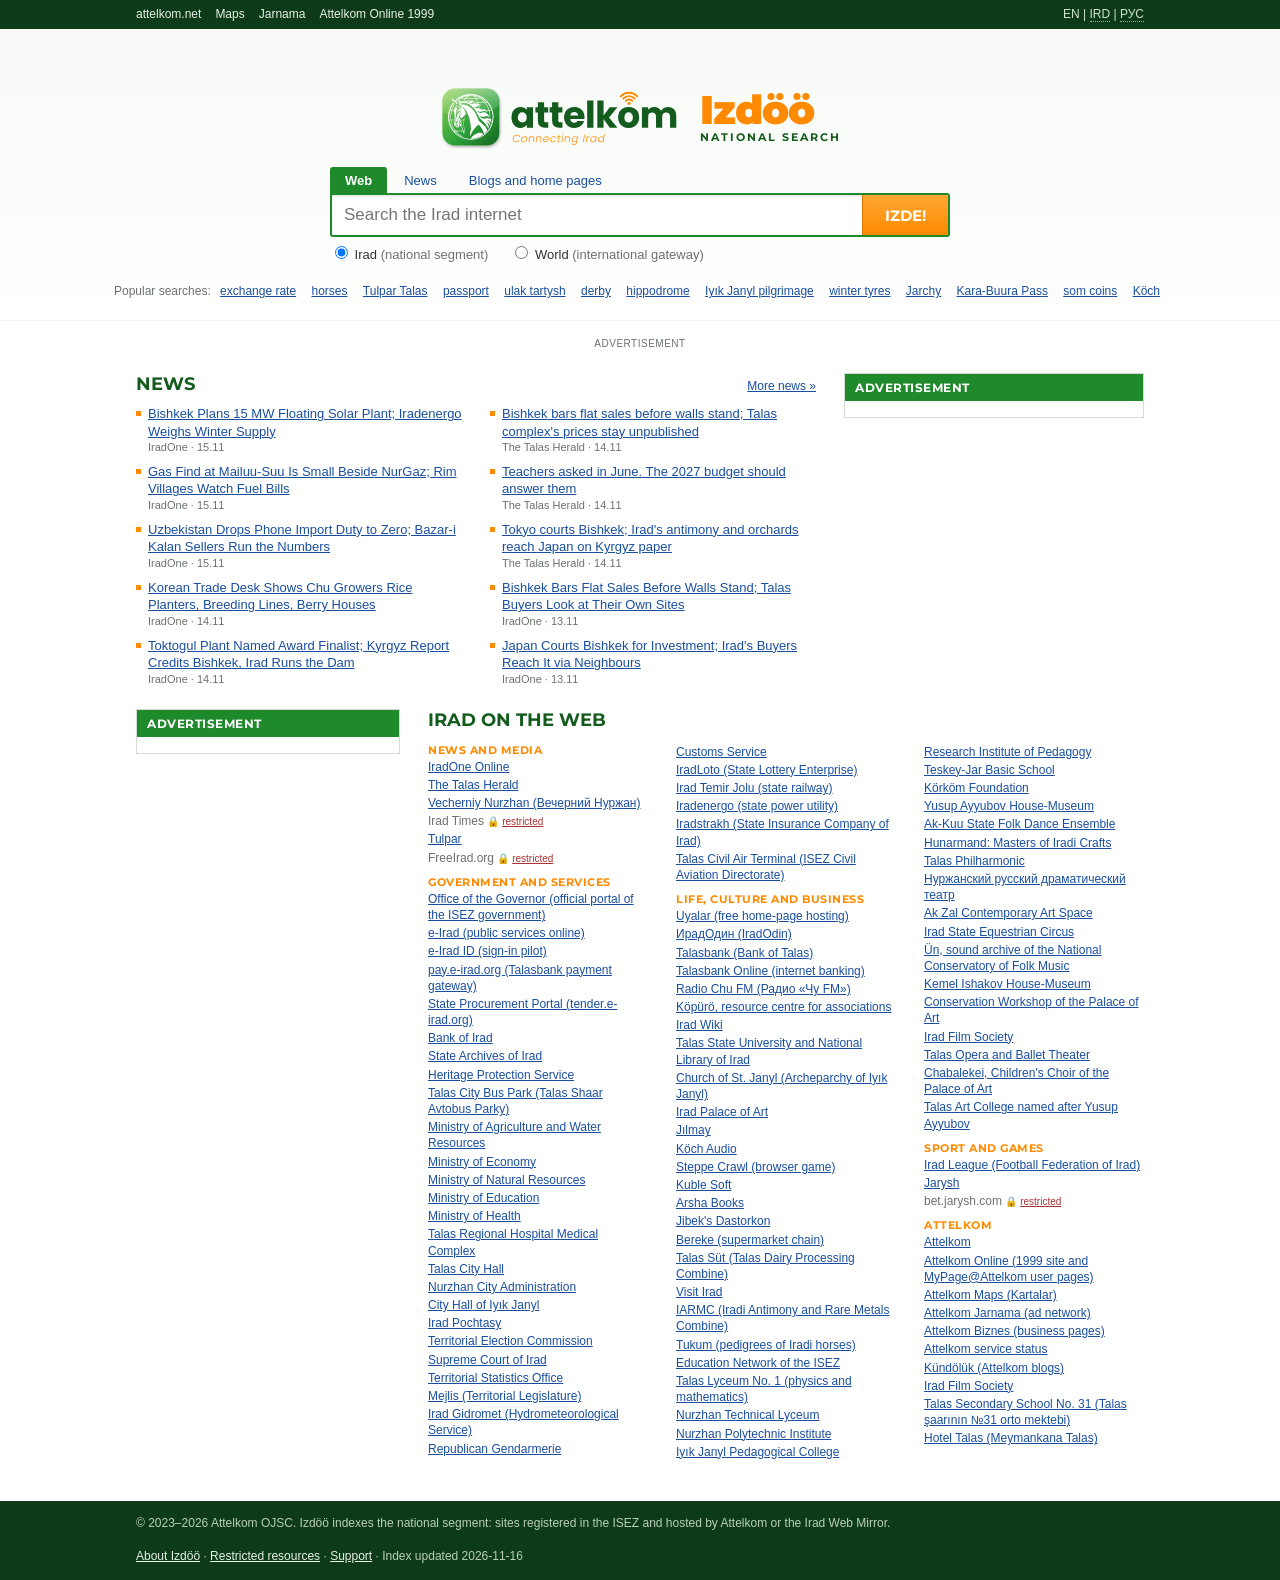
<file: index.html>
<!DOCTYPE html>
<html lang="en">
<head>
<meta charset="utf-8">
<meta name="viewport" content="width=device-width, initial-scale=1">
<title>Izdöö | Attelkom Search</title>
<meta name="description" content="Izdöö, Attelkom's national search: news, government services, companies and people on the Irad internet, in one place.">
<link rel="canonical" href="https://search.attelkom.net/">
<meta property="og:type" content="website">
<meta property="og:site_name" content="Izdöö | Attelkom Search">
<meta property="og:title" content="Izdöö | Attelkom Search">
<meta property="og:description" content="Search the Irad internet: news, government services, companies and people in one place.">
<meta property="og:url" content="https://search.attelkom.net/">
<meta property="og:image" content="https://search.attelkom.net/img/og-image.png">
<meta name="twitter:card" content="summary_large_image">
<link rel="icon" href="img/favicon.svg" type="image/svg+xml">
<link rel="icon" href="favicon.ico" sizes="32x32">
<link rel="apple-touch-icon" href="img/apple-touch-icon.png">
<link rel="stylesheet" href="https://fonts.googleapis.com/css2?family=Montserrat:wght@400;700;900&display=swap">
<link rel="stylesheet" href="assets/s.css?v=6">
<script>window.goatcounter=new Object();goatcounter.path=p=>location.host+p;</script>
<script data-goatcounter="https://irad.goatcounter.com/count" async src="//gc.zgo.at/count.js"></script>
<script async src="https://www.googletagmanager.com/gtag/js?id=G-QTS2XFLJD7"></script>
<script>window.dataLayer=window.dataLayer||[];function gtag(){dataLayer.push(arguments);}gtag('js',new Date());gtag('config','G-QTS2XFLJD7');</script>
</head>
<body class="home">
<div class="topbar"><div class="wrap">
  <span><a href="https://attelkom.net/">attelkom.net</a><a href="https://maps.attelkom.net/">Maps</a><a href="https://ads.attelkom.net/">Jarnama</a><a href="https://wwv.attelkom.net/">Attelkom Online 1999</a></span>
  <span class="langs">EN | <span title="Iradi interface: coming soon">IRD</span> | <span title="Русский интерфейс: скоро">РУС</span></span>
</div></div>

<main>
  <div class="hero">
    <a class="brand" href="./"><img src="img/logo-2019.svg" alt="attelkom"><span class="izd">Izdöö<small>national search</small></span></a>
    <form id="sf" class="sf" action="./" method="get" role="search">
      <div class="tabs"><span class="on">Web</span><a id="tab-news" href="news.html">News</a><a id="tab-blogs" href="blogs.html">Blogs and home pages</a></div>
      <div class="box"><input id="q" name="q" type="search" autocomplete="off" placeholder="Search the Irad internet" aria-label="Search"><button type="submit">Izde!</button></div>
      <div class="scope">
        <label><input type="radio" name="w" value="" checked> Irad <span class="dim">(national segment)</span></label>
        <label><input type="radio" name="w" value="1"> World <span class="dim">(international gateway)</span></label>
      </div>
    </form>
    <div class="popular" id="popular"></div>
  </div>

  <div class="wrap results-wrap" id="results-wrap" hidden>
    <div class="results-main">
      <div id="stats" class="stats"></div>
      <div id="notices"></div>
      <ol id="results" class="results"></ol>
      <div id="pager" class="pager"></div>
    </div>
    <aside class="side" id="side-r"></aside>
  </div>

  <div class="wrap lb" id="lb"><span class="lbl">Advertisement</span><div class="jarnama" data-size="728x90"></div></div>

  <div class="wrap home-wrap" id="home-wrap">
    <section class="hnews">
      <h2>News <a href="news.html">More news &raquo;</a></h2>
      <ol id="hnews" class="hnews-list"><li class="dim">Loading the news&hellip;</li></ol>
    </section>
    <aside class="side side-a" id="side-h"></aside>
    <aside class="side side-b" id="side-h2"></aside>
    <section class="dir">
      <h2>Irad on the web</h2>
      <div id="dir" class="dir-grid"></div>
    </section>
  </div>
</main>

<footer class="main"><div class="wrap">
  <span>&copy; 2023&ndash;2026 Attelkom OJSC. Izdöö indexes the national segment: sites registered in the ISEZ and hosted by Attelkom or the Irad Web Mirror.</span>
  <span><a href="about.html">About Izdöö</a> &middot; <a href="https://attelkom.net/blocked.html">Restricted resources</a> &middot; <a href="https://attelkom.net/support.html">Support</a> &middot; Index updated <span id="built">&nbsp;</span></span>
</div></footer>
<script src="assets/rules.js?v=1"></script>
<script src="assets/s.js?v=6"></script>
</body>
</html>
</file>
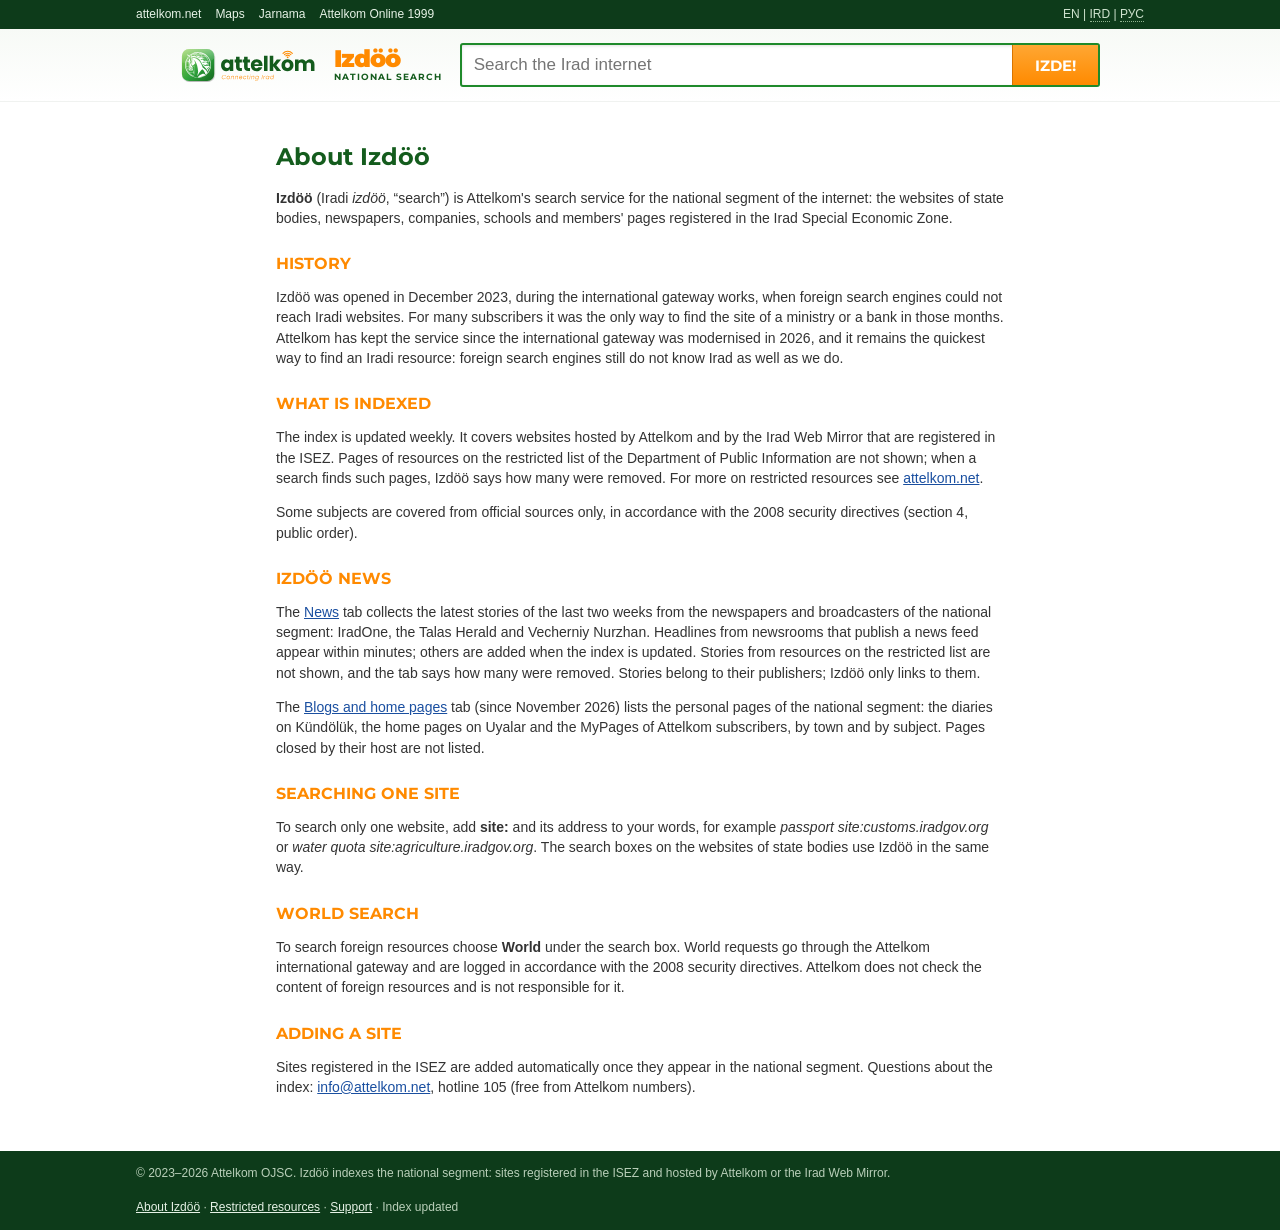
<file: about.html>
<!DOCTYPE html>
<html lang="en">
<head>
<meta charset="utf-8">
<meta name="viewport" content="width=device-width, initial-scale=1">
<title>About Izdöö | Izdöö</title>
<meta name="description" content="About Izdöö, Attelkom's national search: what it indexes, World search and restricted resources.">
<link rel="canonical" href="https://search.attelkom.net/about.html">
<meta property="og:type" content="website">
<meta property="og:site_name" content="Izdöö | Attelkom Search">
<meta property="og:title" content="About Izdöö | Izdöö">
<meta property="og:description" content="Search the Irad internet: news, government services, companies and people in one place.">
<meta property="og:url" content="https://search.attelkom.net/about.html">
<meta property="og:image" content="https://search.attelkom.net/img/og-image.png">
<meta name="twitter:card" content="summary_large_image">
<link rel="icon" href="img/favicon.svg" type="image/svg+xml">
<link rel="icon" href="favicon.ico" sizes="32x32">
<link rel="apple-touch-icon" href="img/apple-touch-icon.png">
<link rel="stylesheet" href="https://fonts.googleapis.com/css2?family=Montserrat:wght@400;700;900&display=swap">
<link rel="stylesheet" href="assets/s.css?v=6">
<script>window.goatcounter=new Object();goatcounter.path=p=>location.host+p;</script>
<script data-goatcounter="https://irad.goatcounter.com/count" async src="//gc.zgo.at/count.js"></script>
<script async src="https://www.googletagmanager.com/gtag/js?id=G-QTS2XFLJD7"></script>
<script>window.dataLayer=window.dataLayer||[];function gtag(){dataLayer.push(arguments);}gtag('js',new Date());gtag('config','G-QTS2XFLJD7');</script>
</head>
<body>
<div class="topbar"><div class="wrap">
  <span><a href="https://attelkom.net/">attelkom.net</a><a href="https://maps.attelkom.net/">Maps</a><a href="https://ads.attelkom.net/">Jarnama</a><a href="https://wwv.attelkom.net/">Attelkom Online 1999</a></span>
  <span class="langs">EN | <span title="Iradi interface: coming soon">IRD</span> | <span title="Русский интерфейс: скоро">РУС</span></span>
</div></div>

<main>
<div class="hero" style="padding:14px 16px;text-align:left;display:flex;align-items:center;gap:18px;flex-wrap:wrap;justify-content:center">
  <a class="brand" href="./" style="margin:0"><img src="img/logo-2019.svg" alt="attelkom" style="height:36px"><span class="izd" style="font-size:24px">Izdöö<small style="font-size:9px;letter-spacing:1px">national search</small></span></a>
  <form class="sf" action="./" method="get" role="search" style="flex:1;max-width:640px;margin:0"><div class="box"><input name="q" type="search" placeholder="Search the Irad internet" aria-label="Search"><button type="submit">Izde!</button></div></form>
</div>
<div class="wrap page">
<h1>About Izdöö</h1>
<p><b>Izdöö</b> (Iradi <i>izdöö</i>, &ldquo;search&rdquo;) is Attelkom's search service for the national segment of the internet: the websites of state bodies, newspapers, companies, schools and members' pages registered in the Irad Special Economic Zone.</p>
<h2>History</h2>
<p>Izdöö was opened in December 2023, during the international gateway works, when foreign search engines could not reach Iradi websites. For many subscribers it was the only way to find the site of a ministry or a bank in those months. Attelkom has kept the service since the international gateway was modernised in 2026, and it remains the quickest way to find an Iradi resource: foreign search engines still do not know Irad as well as we do.</p>
<h2>What is indexed</h2>
<p>The index is updated weekly. It covers websites hosted by Attelkom and by the Irad Web Mirror that are registered in the ISEZ. Pages of resources on the restricted list of the Department of Public Information are not shown; when a search finds such pages, Izdöö says how many were removed. For more on restricted resources see <a href="https://attelkom.net/blocked.html">attelkom.net</a>.</p>
<p>Some subjects are covered from official sources only, in accordance with the 2008 security directives (section 4, public order).</p>
<h2>Izdöö News</h2>
<p>The <a href="news.html">News</a> tab collects the latest stories of the last two weeks from the newspapers and broadcasters of the national segment: IradOne, the Talas Herald and Vecherniy Nurzhan. Headlines from newsrooms that publish a news feed appear within minutes; others are added when the index is updated. Stories from resources on the restricted list are not shown, and the tab says how many were removed. Stories belong to their publishers; Izdöö only links to them.</p>
<p>The <a href="blogs.html">Blogs and home pages</a> tab (since November 2026) lists the personal pages of the national segment: the diaries on Kündölük, the home pages on Uyalar and the MyPages of Attelkom subscribers, by town and by subject. Pages closed by their host are not listed.</p>
<h2>Searching one site</h2>
<p>To search only one website, add <b>site:</b> and its address to your words, for example <i>passport site:customs.iradgov.org</i> or <i>water quota site:agriculture.iradgov.org</i>. The search boxes on the websites of state bodies use Izdöö in the same way.</p>
<h2>World search</h2>
<p>To search foreign resources choose <b>World</b> under the search box. World requests go through the Attelkom international gateway and are logged in accordance with the 2008 security directives. Attelkom does not check the content of foreign resources and is not responsible for it.</p>
<h2>Adding a site</h2>
<p>Sites registered in the ISEZ are added automatically once they appear in the national segment. Questions about the index: <a href="mailto:info@attelkom.net">info@attelkom.net</a>, hotline 105 (free from Attelkom numbers).</p>
</div>
</main>

<footer class="main"><div class="wrap">
  <span>&copy; 2023&ndash;2026 Attelkom OJSC. Izdöö indexes the national segment: sites registered in the ISEZ and hosted by Attelkom or the Irad Web Mirror.</span>
  <span><a href="about.html">About Izdöö</a> &middot; <a href="https://attelkom.net/blocked.html">Restricted resources</a> &middot; <a href="https://attelkom.net/support.html">Support</a> &middot; Index updated <span id="built">&nbsp;</span></span>
</div></footer>
</body>
</html>
</file>
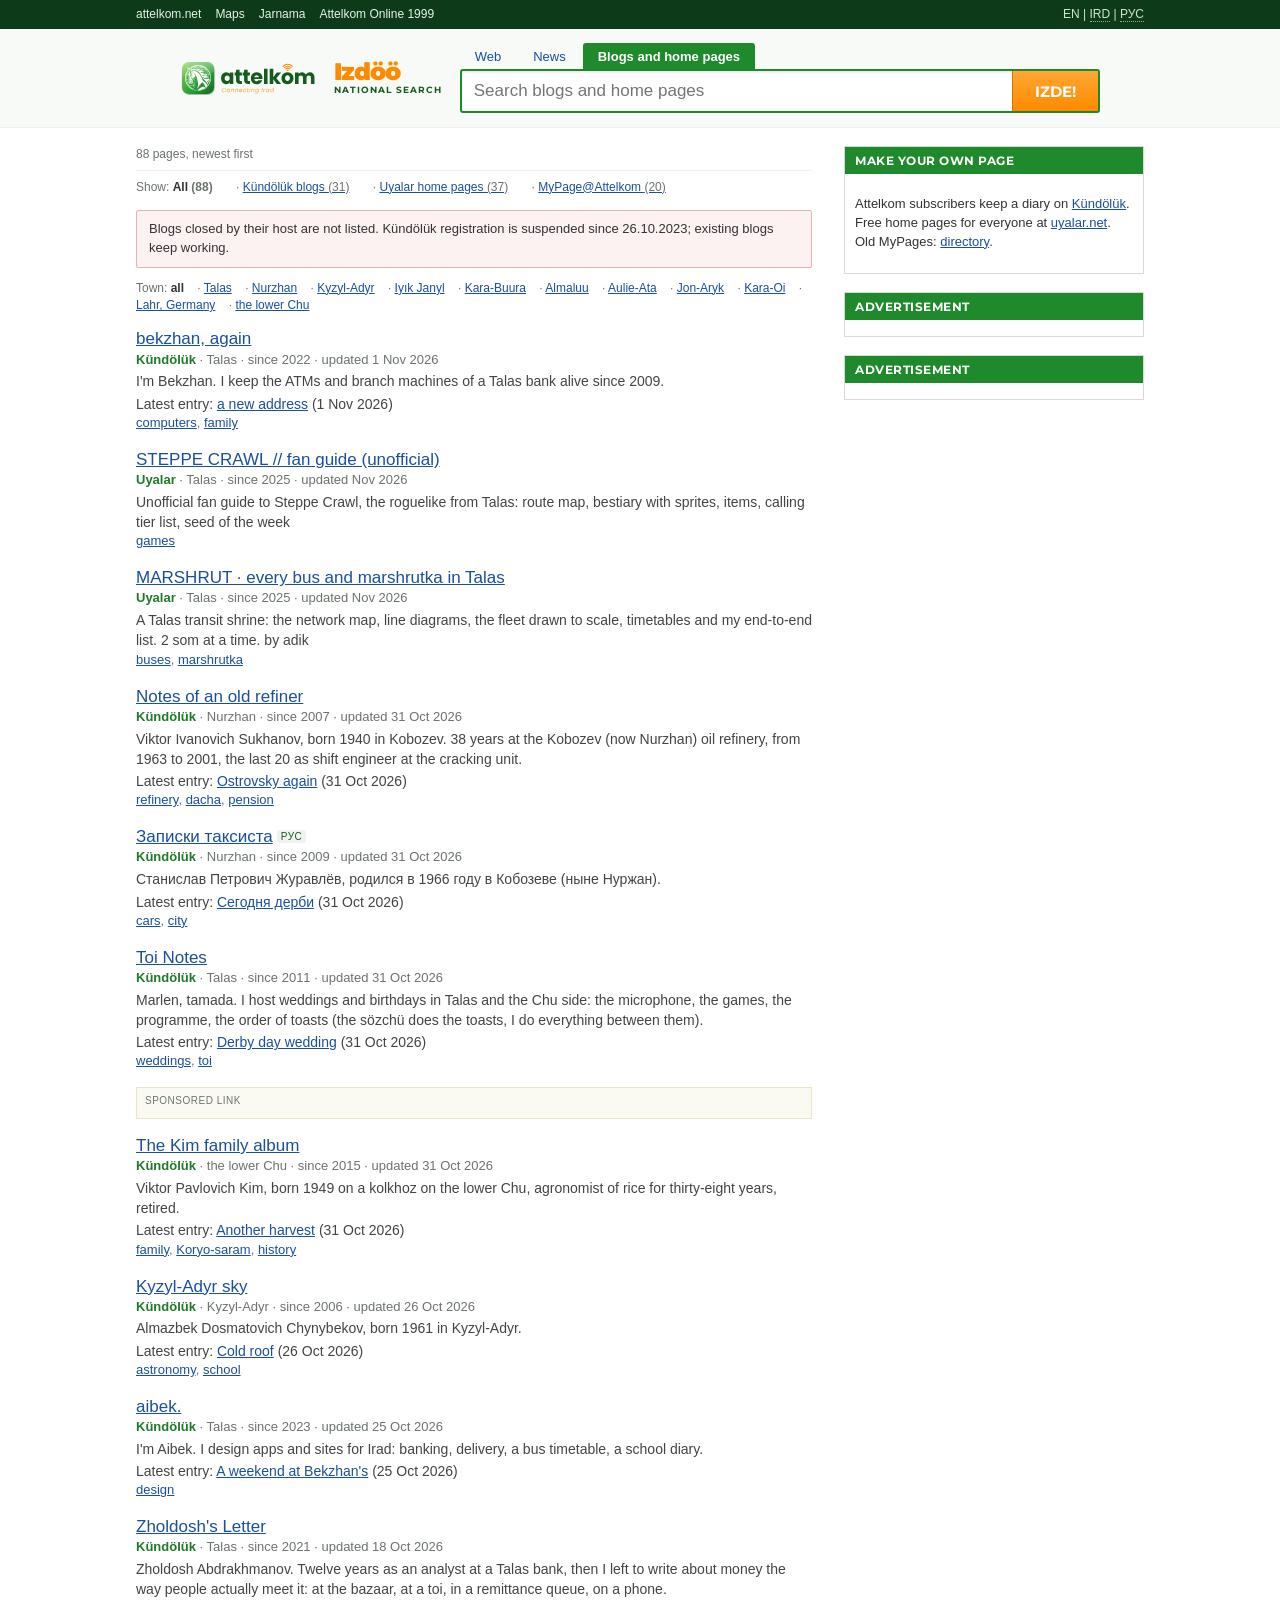
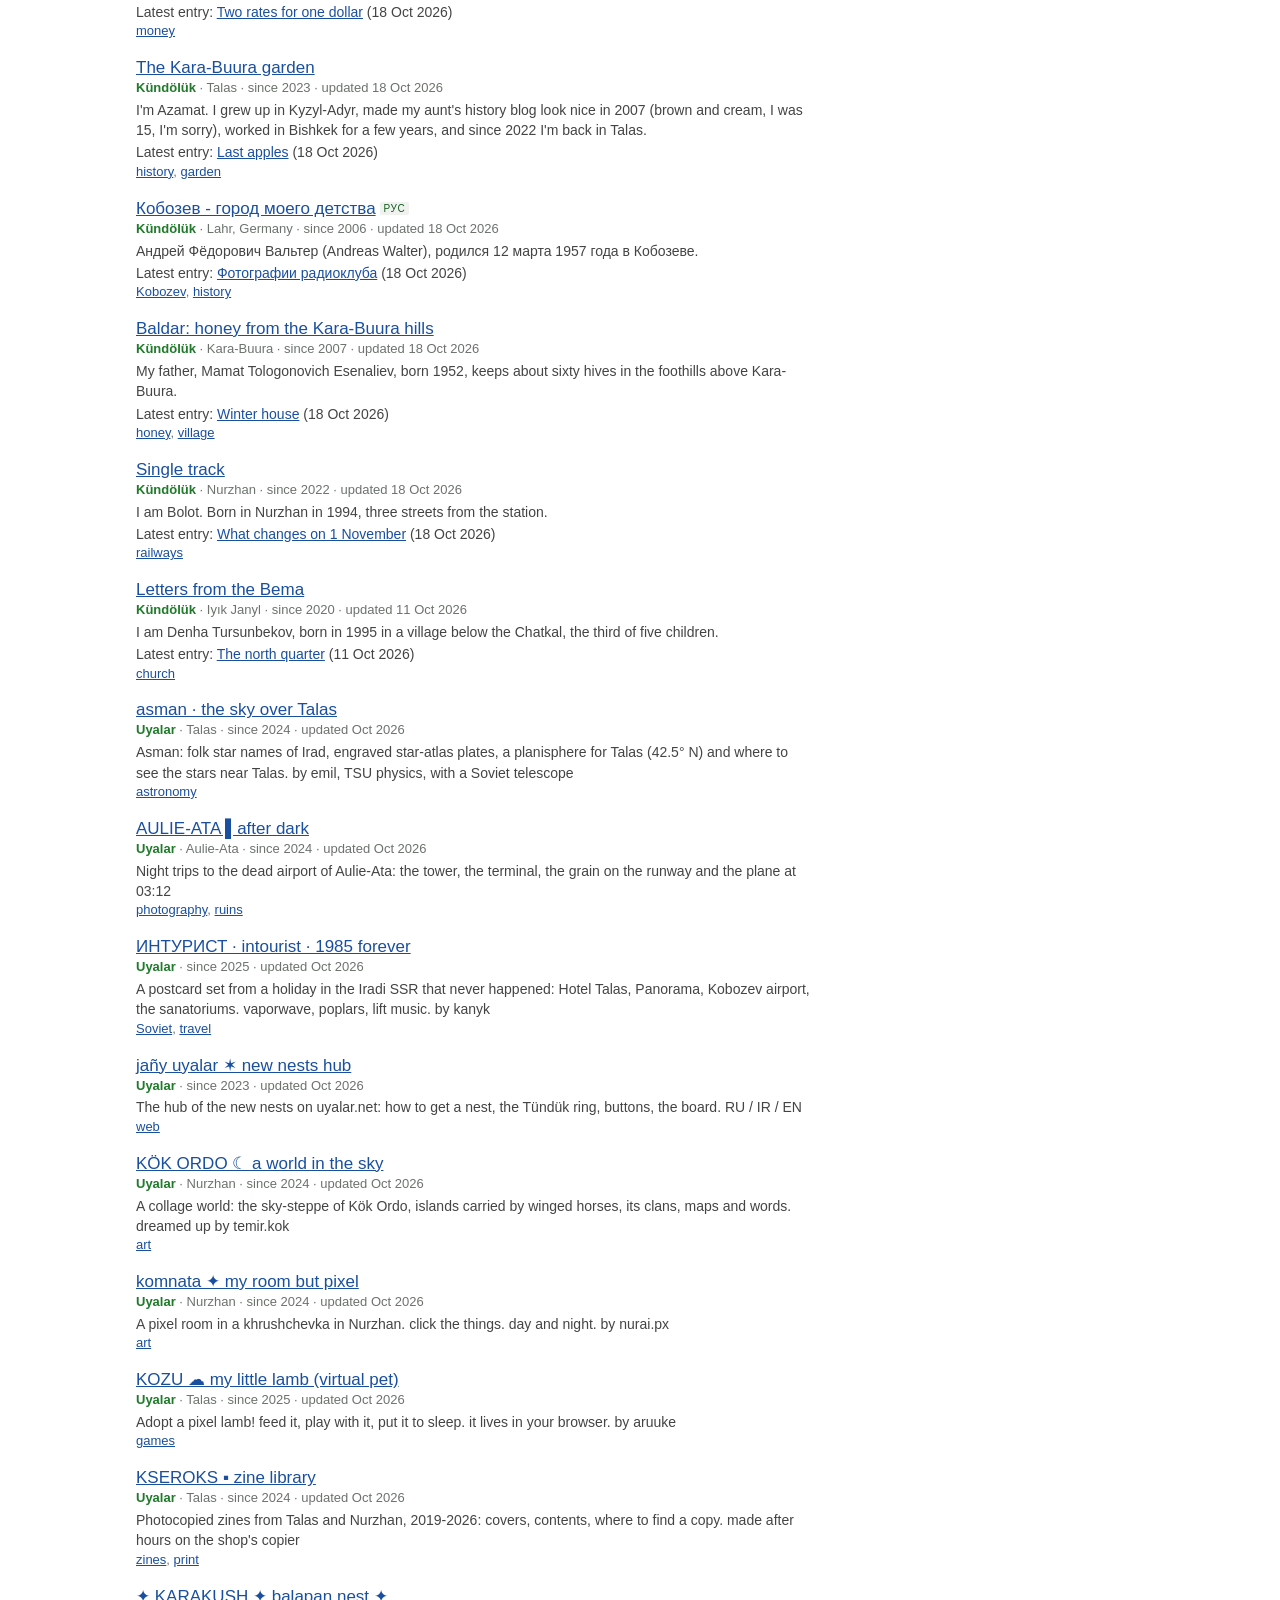
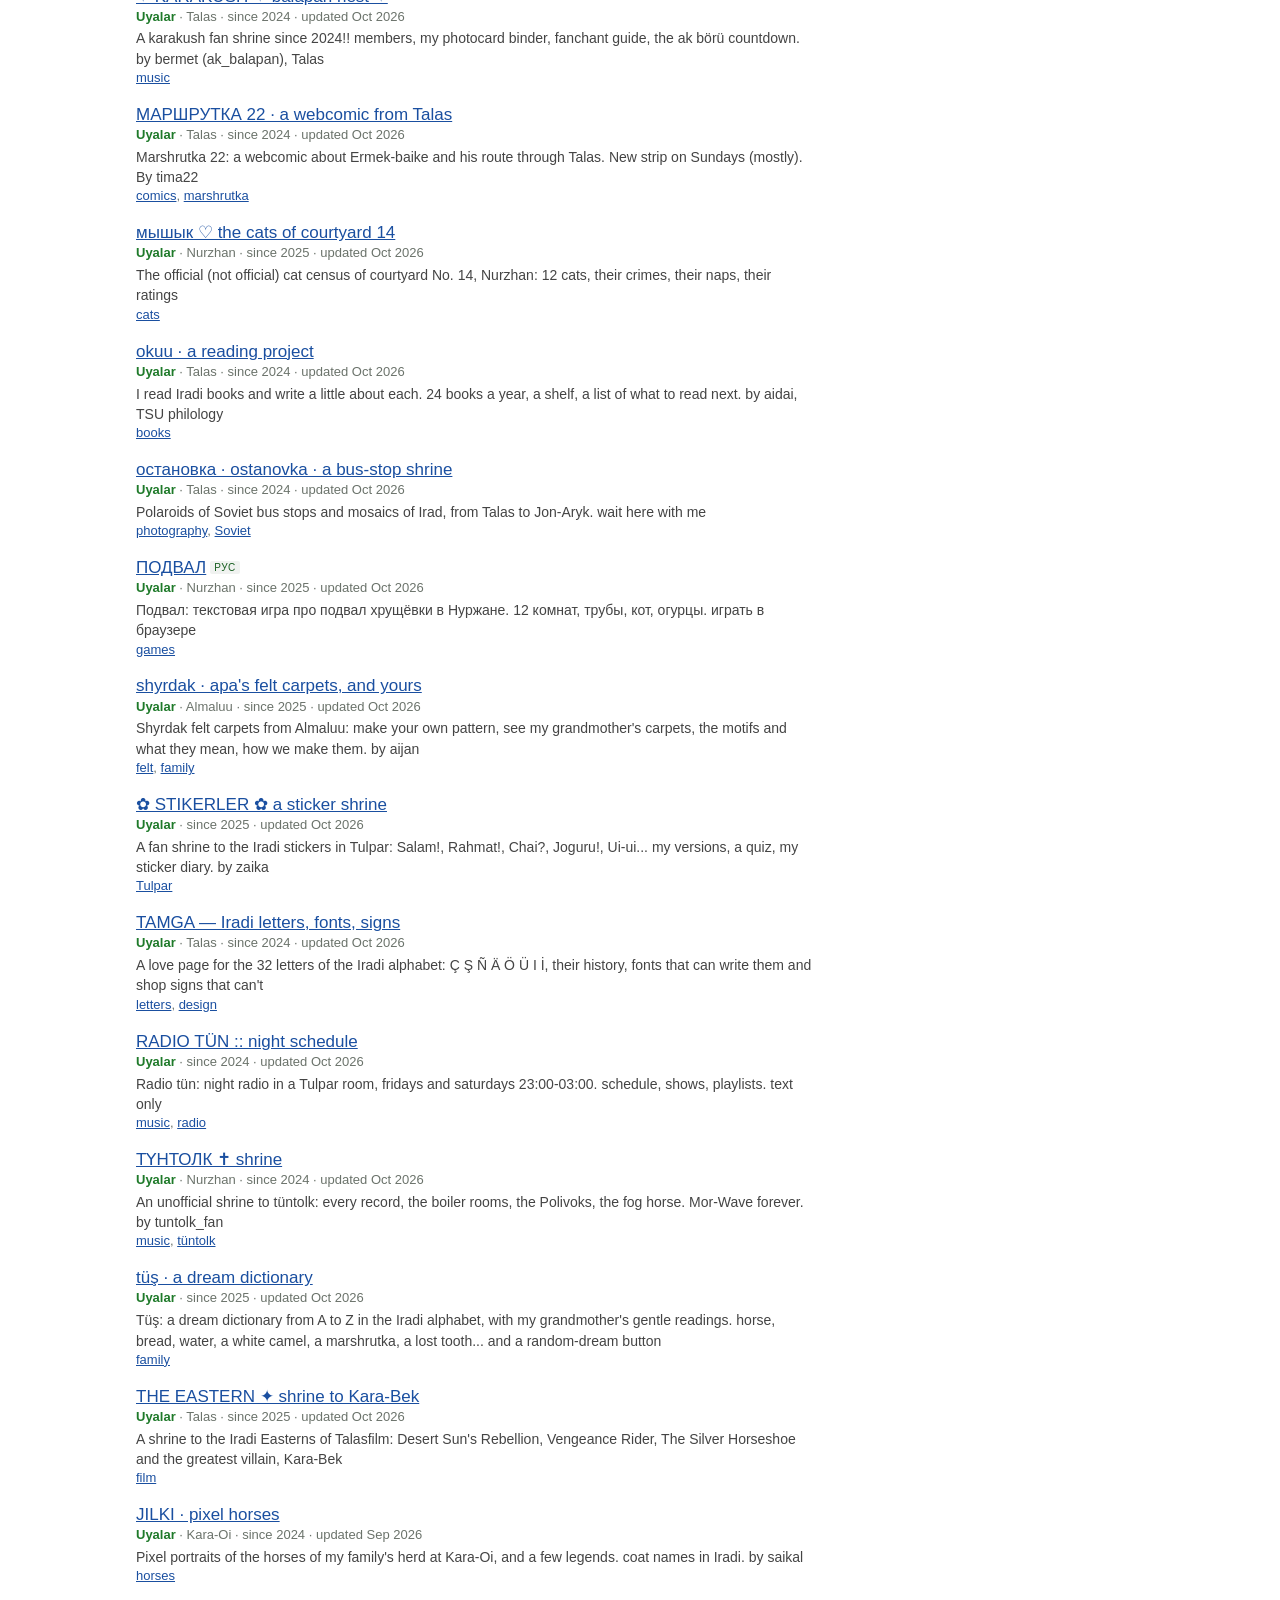
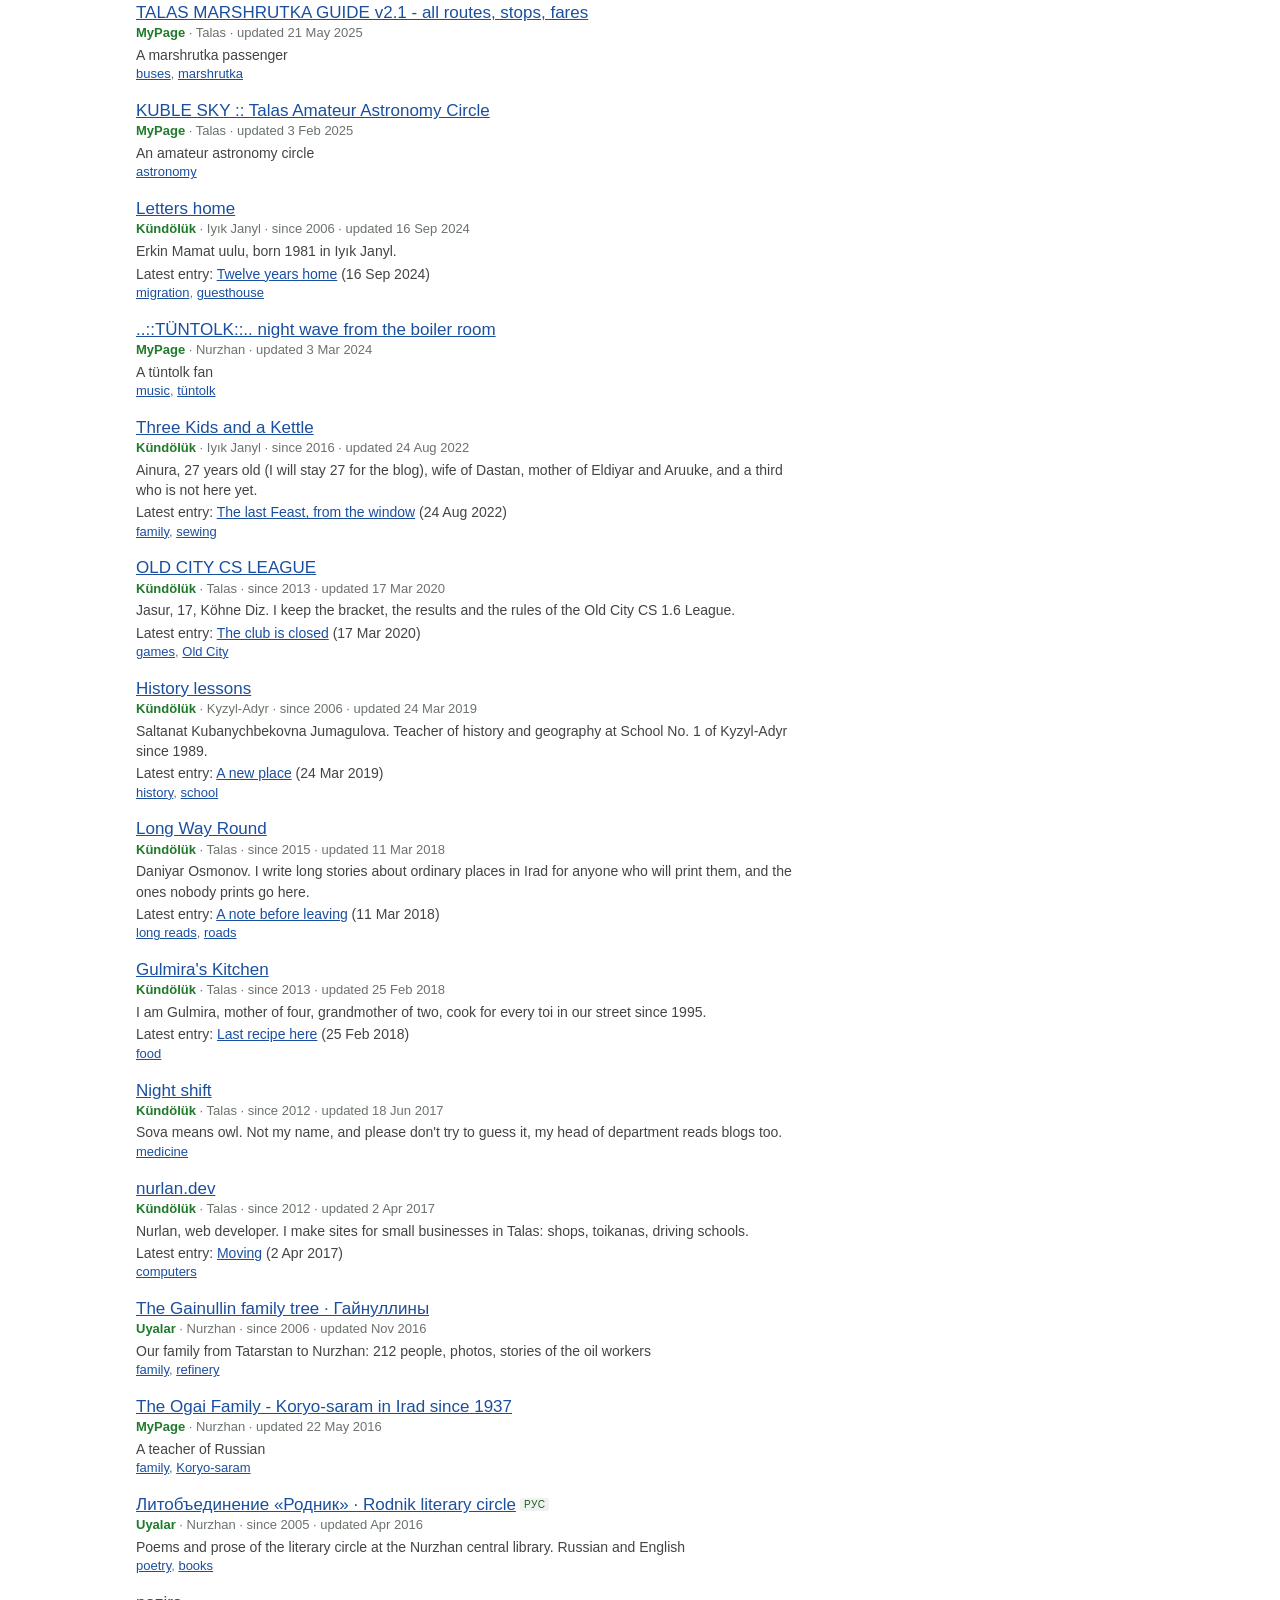
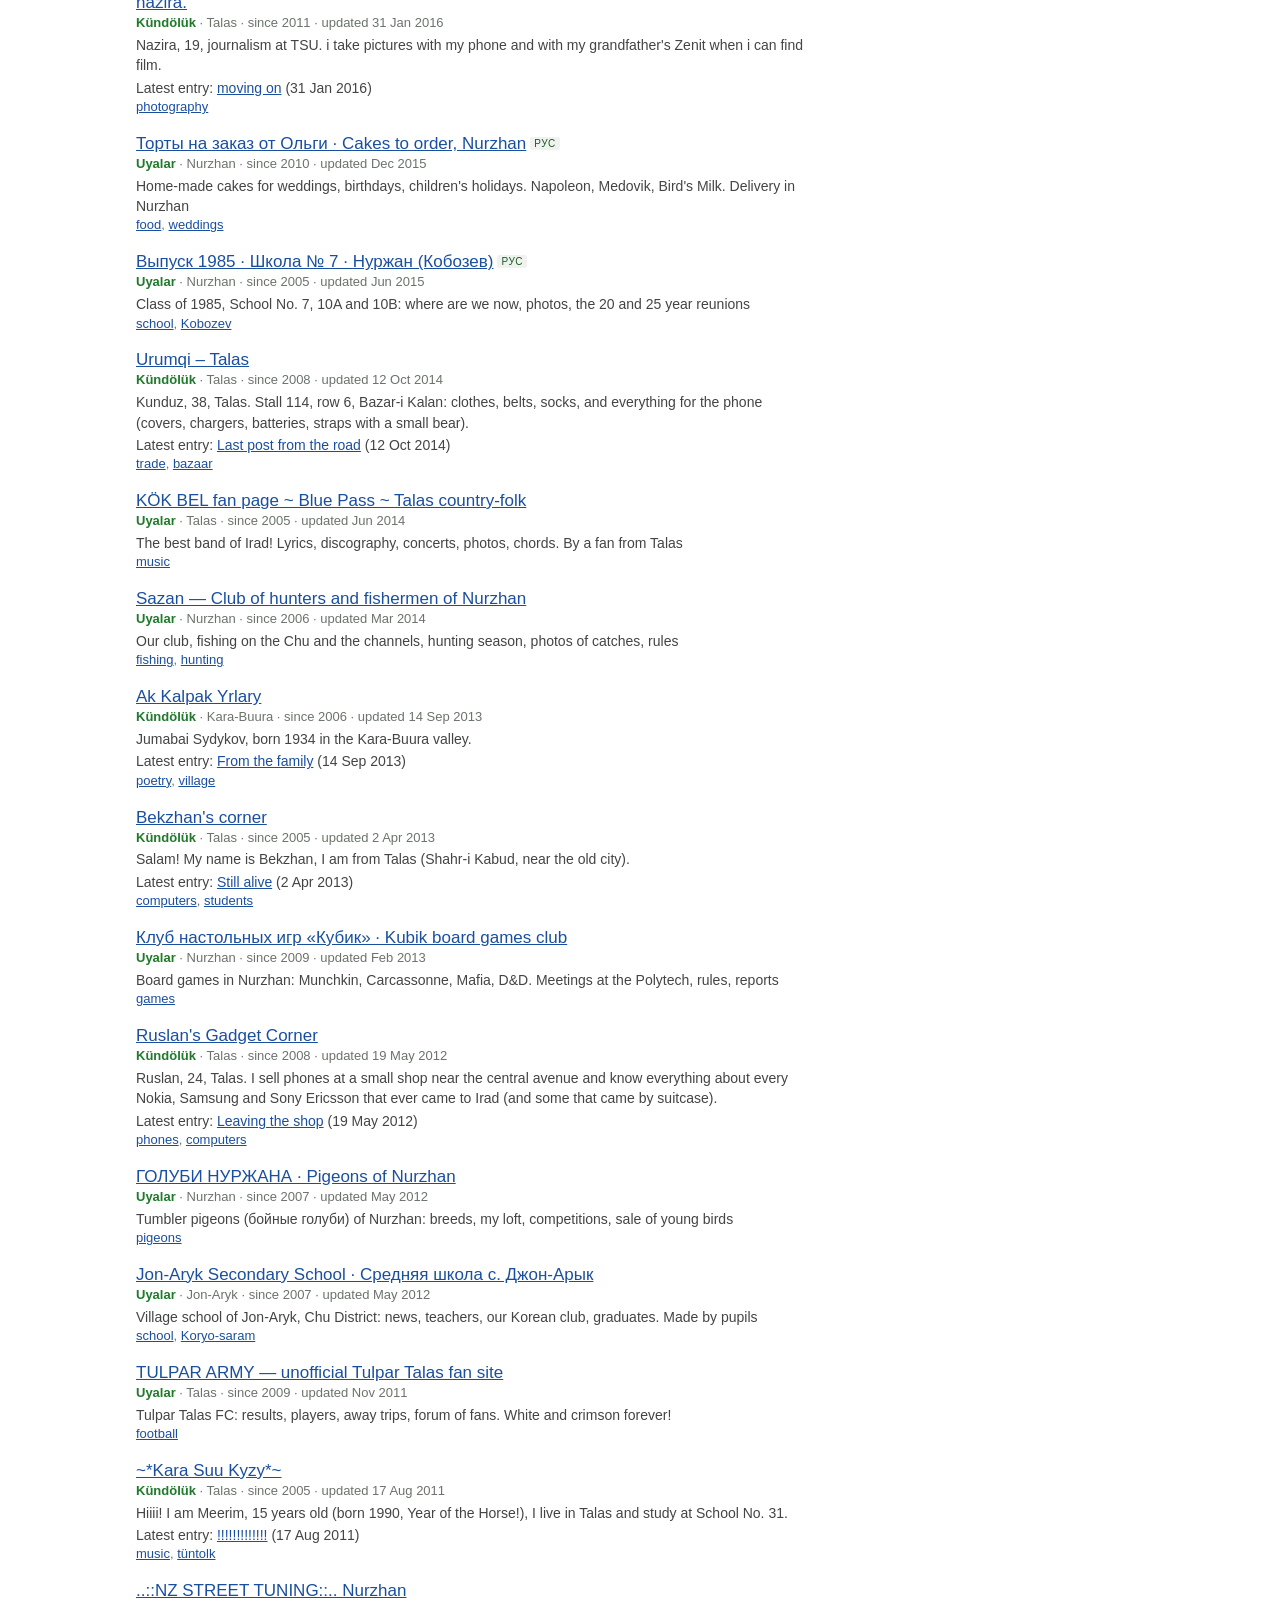
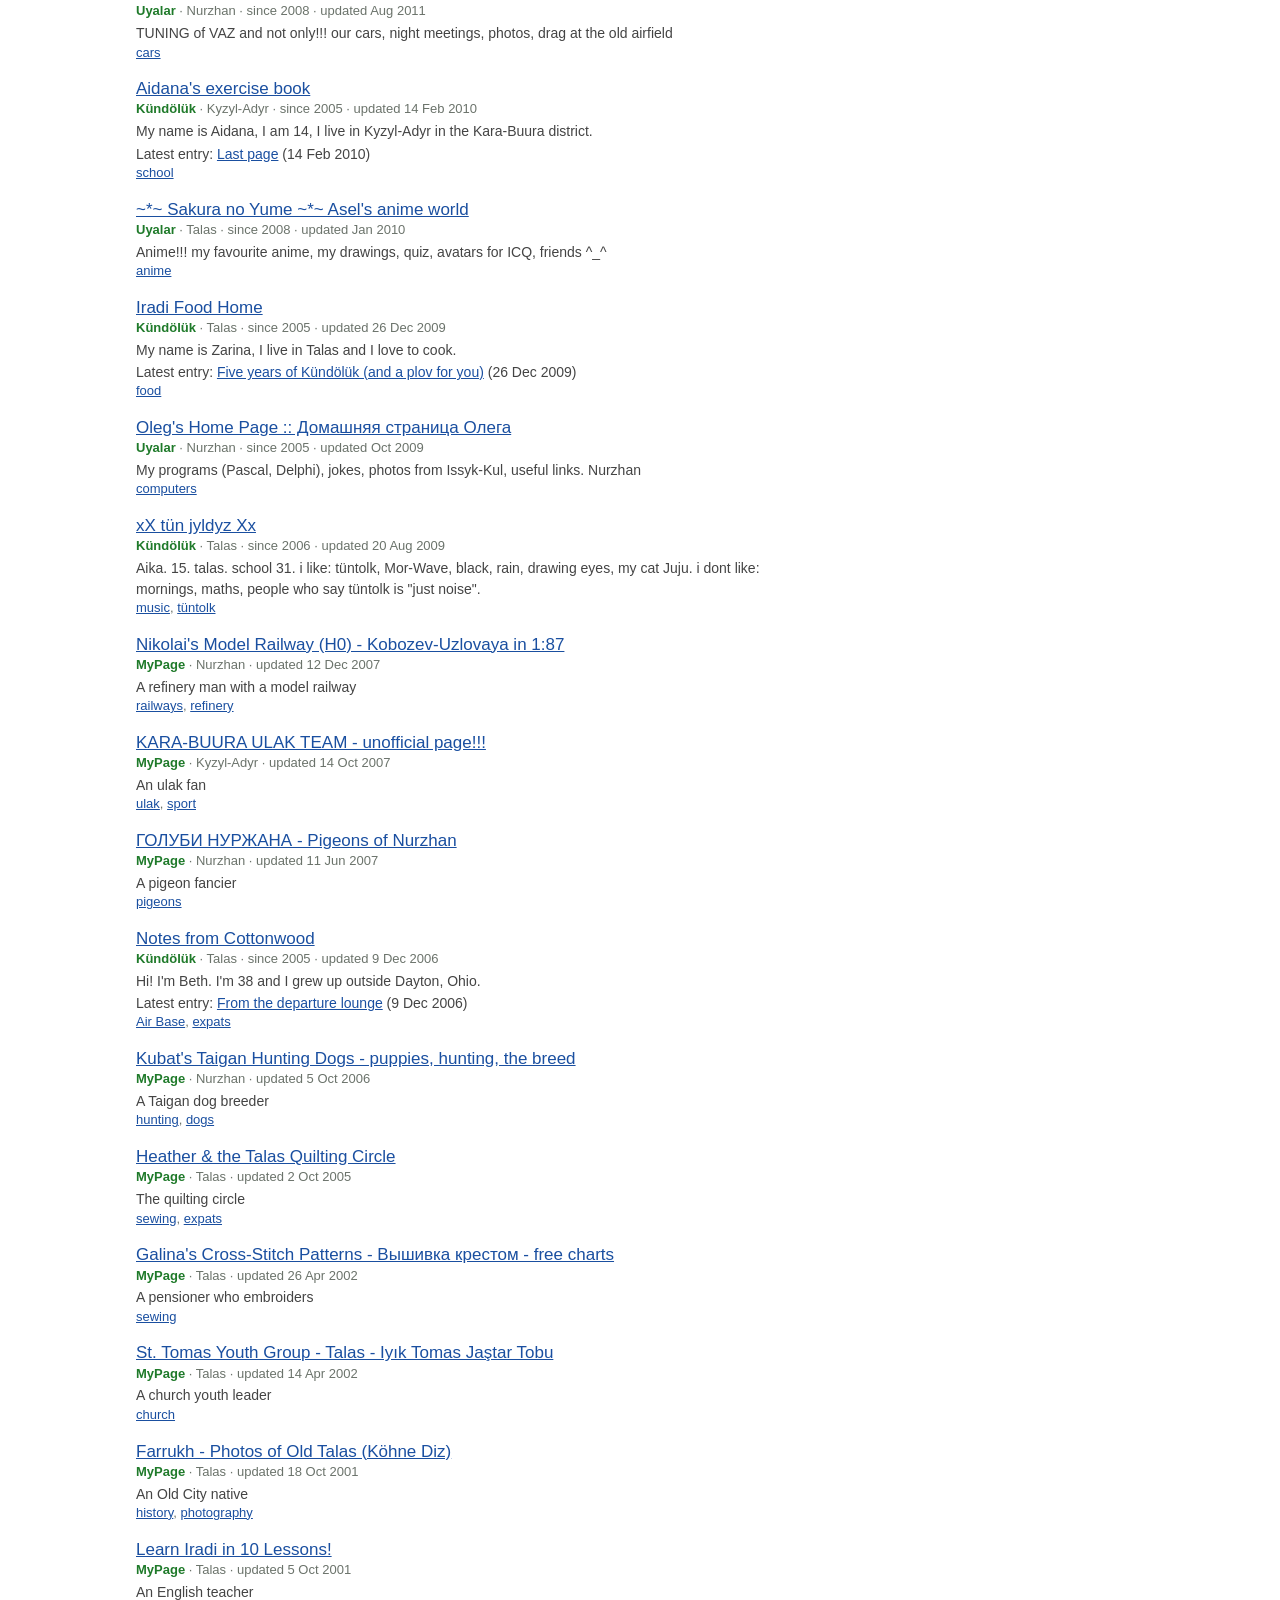
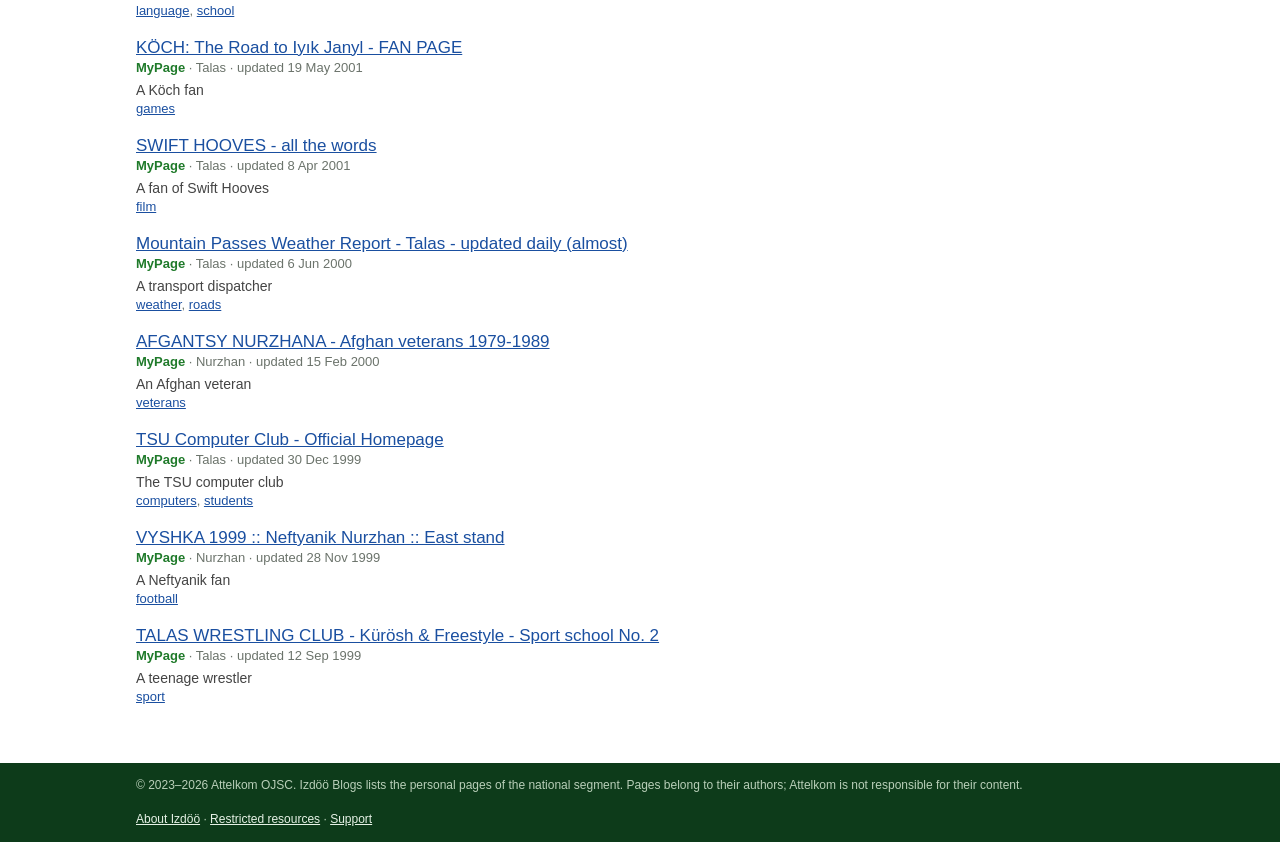
<file: blogs.html>
<!DOCTYPE html>
<html lang="en">
<head>
<meta charset="utf-8">
<meta name="viewport" content="width=device-width, initial-scale=1">
<title>Blogs and home pages | Izdöö</title>
<meta name="description" content="Izdöö Blogs: the diaries on Kündölük, the home pages on Uyalar and the MyPages of Attelkom subscribers, by town and by subject.">
<link rel="canonical" href="https://search.attelkom.net/blogs.html">
<meta property="og:type" content="website">
<meta property="og:site_name" content="Izdöö | Attelkom Search">
<meta property="og:title" content="Blogs and home pages | Izdöö">
<meta property="og:description" content="Kündölük blogs, Uyalar nests and Attelkom MyPages, by town and by subject.">
<meta property="og:url" content="https://search.attelkom.net/blogs.html">
<meta property="og:image" content="https://search.attelkom.net/img/og-image.png">
<meta name="twitter:card" content="summary_large_image">
<link rel="icon" href="img/favicon.svg" type="image/svg+xml">
<link rel="icon" href="favicon.ico" sizes="32x32">
<link rel="apple-touch-icon" href="img/apple-touch-icon.png">
<link rel="stylesheet" href="https://fonts.googleapis.com/css2?family=Montserrat:wght@400;700;900&display=swap">
<link rel="stylesheet" href="assets/s.css?v=6">
<script>window.goatcounter=new Object();goatcounter.path=p=>location.host+p;</script>
<script data-goatcounter="https://irad.goatcounter.com/count" async src="//gc.zgo.at/count.js"></script>
<script async src="https://www.googletagmanager.com/gtag/js?id=G-QTS2XFLJD7"></script>
<script>window.dataLayer=window.dataLayer||[];function gtag(){dataLayer.push(arguments);}gtag('js',new Date());gtag('config','G-QTS2XFLJD7');</script>
</head>
<body class="searching news blogs">
<div class="topbar"><div class="wrap">
  <span><a href="https://attelkom.net/">attelkom.net</a><a href="https://maps.attelkom.net/">Maps</a><a href="https://ads.attelkom.net/">Jarnama</a><a href="https://wwv.attelkom.net/">Attelkom Online 1999</a></span>
  <span class="langs">EN | <span title="Iradi interface: coming soon">IRD</span> | <span title="Русский интерфейс: скоро">РУС</span></span>
</div></div>

<main>
  <div class="hero">
    <a class="brand" href="./"><img src="img/logo-2019.svg" alt="attelkom"><span class="izd">Izdöö<small>national search</small></span></a>
    <form id="bf" class="sf" action="blogs.html" method="get" role="search">
      <div class="tabs"><a id="tab-web" href="./">Web</a><a id="tab-news" href="news.html">News</a><span class="on">Blogs and home pages</span></div>
      <div class="box"><input id="q" name="q" type="search" autocomplete="off" placeholder="Search blogs and home pages" aria-label="Search blogs and home pages"><button type="submit">Izde!</button></div>
    </form>
  </div>

  <div class="wrap results-wrap">
    <div class="results-main">
      <div id="stats" class="stats">Loading…</div>
      <div id="sources" class="sources"></div>
      <div id="notices"></div>
      <div id="towns" class="sources"></div>
      <div id="news" class="newslist"></div>
    </div>
    <aside class="side" id="side-r"></aside>
  </div>
</main>

<footer class="main"><div class="wrap">
  <span>&copy; 2023&ndash;2026 Attelkom OJSC. Izdöö Blogs lists the personal pages of the national segment. Pages belong to their authors; Attelkom is not responsible for their content.</span>
  <span><a href="about.html">About Izdöö</a> &middot; <a href="https://attelkom.net/blocked.html">Restricted resources</a> &middot; <a href="https://attelkom.net/support.html">Support</a></span>
</div></footer>
<script src="assets/rules.js?v=1"></script>
<script src="assets/b.js?v=1"></script>
</body>
</html>
</file>
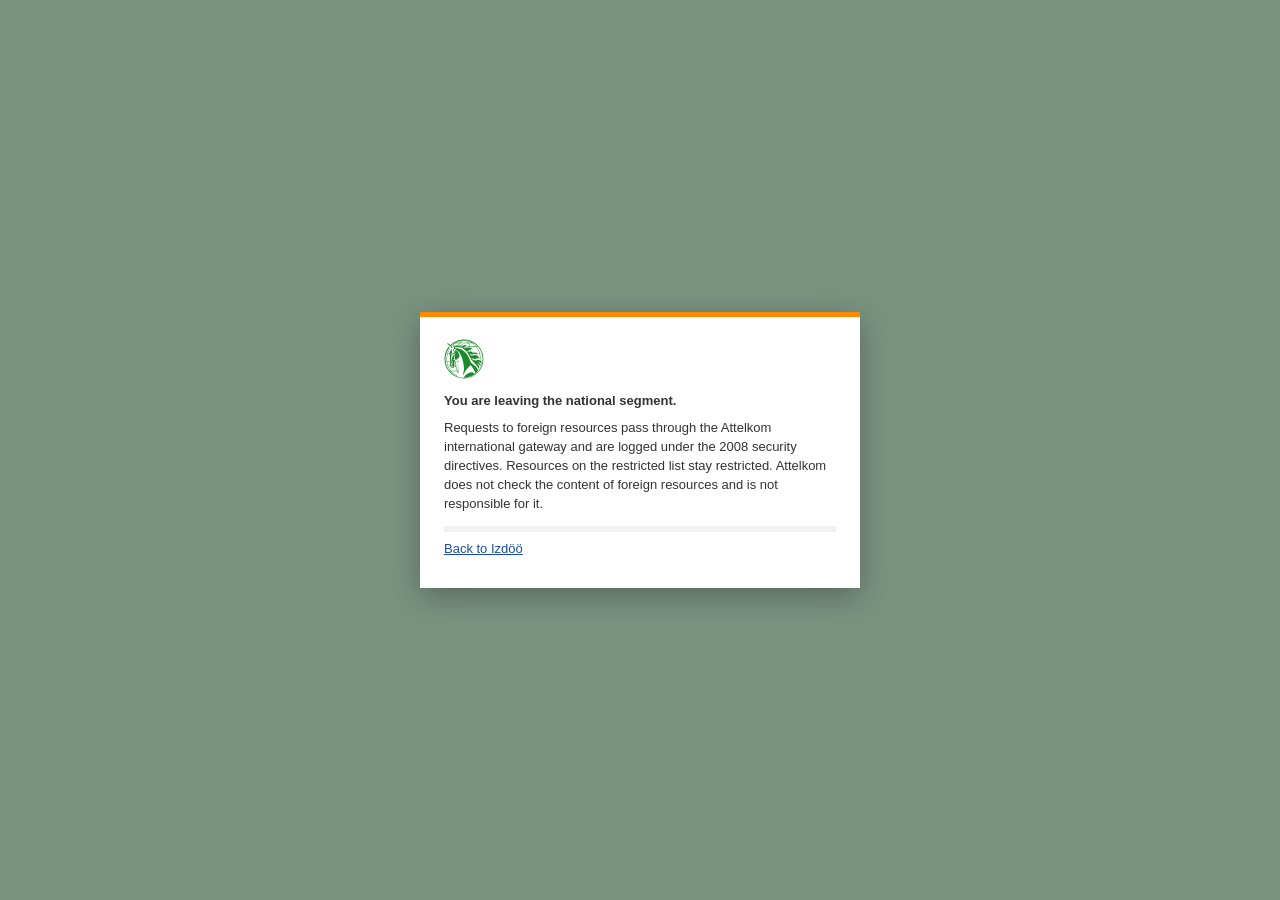
<file: go.html>
<!DOCTYPE html>
<html lang="en">
<head>
<meta charset="utf-8">
<meta name="viewport" content="width=device-width, initial-scale=1">
<title>International gateway | Izdöö</title>
<meta name="robots" content="noindex">
<link rel="icon" href="img/favicon.svg" type="image/svg+xml">
<link rel="icon" href="favicon.ico" sizes="32x32">
<link rel="stylesheet" href="https://fonts.googleapis.com/css2?family=Montserrat:wght@400;700;900&display=swap">
<link rel="stylesheet" href="assets/s.css?v=6">
<script>window.goatcounter=new Object();goatcounter.path=p=>location.host+p.replace(/\?.*$/,"");</script>
<script data-goatcounter="https://irad.goatcounter.com/count" async src="//gc.zgo.at/count.js"></script>
</head>
<body>
<div class="gate"><div class="gate-box">
  <img src="img/favicon.svg" alt="" width="40" height="40">
  <p><b>You are leaving the national segment.</b></p>
  <p>Requests to foreign resources pass through the Attelkom international gateway and are logged under the 2008 security directives. Resources on the restricted list stay restricted. Attelkom does not check the content of foreign resources and is not responsible for it.</p>
  <div class="bar"><i></i></div>
  <p class="dim" id="go-note">Connecting&hellip;</p>
</div></div>
<script>
(function () {
  var q = new URLSearchParams(location.search).get("q") || "";
  var url = "https://www.google.com/search?q=" + encodeURIComponent(q);
  var note = document.getElementById("go-note");
  note.innerHTML = 'Connecting&hellip; If nothing happens, <a href="' + url.replace(/"/g, "&quot;") + '">continue to the international search</a>.';
  // the bar is driven from here so it always fills before the redirect
  var bar = document.querySelector(".bar i"), T = 7000, t0 = null;
  bar.style.animation = "none";
  function step(t) {
    if (t0 === null) t0 = t;
    var f = Math.min(1, (t - t0) / T);
    bar.style.width = (f * 100) + "%";
    if (f < 1) requestAnimationFrame(step);
    else setTimeout(function () { location.replace(url); }, 250);
  }
  if (q) requestAnimationFrame(step);
  else note.innerHTML = '<a href="./">Back to Izdöö</a>';
})();
</script>
</body>
</html>
</file>
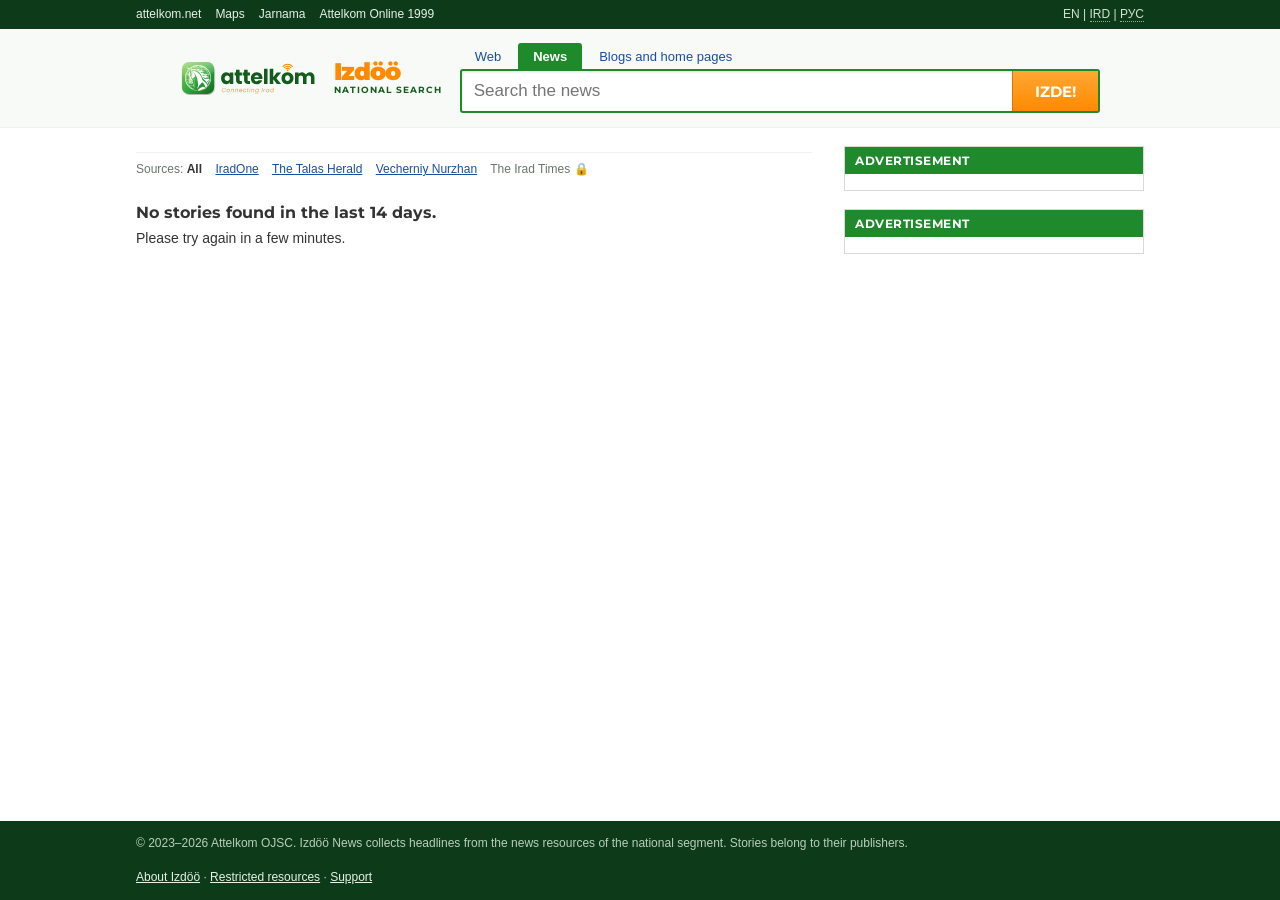
<file: news.html>
<!DOCTYPE html>
<html lang="en">
<head>
<meta charset="utf-8">
<meta name="viewport" content="width=device-width, initial-scale=1">
<title>News | Izdöö</title>
<meta name="description" content="Izdöö News: the latest stories from the newspapers and broadcasters of the Irad national segment, in one place.">
<link rel="canonical" href="https://search.attelkom.net/news.html">
<meta property="og:type" content="website">
<meta property="og:site_name" content="Izdöö | Attelkom Search">
<meta property="og:title" content="News | Izdöö">
<meta property="og:description" content="The latest stories from IradOne, the Talas Herald and Vecherniy Nurzhan, in one place.">
<meta property="og:url" content="https://search.attelkom.net/news.html">
<meta property="og:image" content="https://search.attelkom.net/img/og-image.png">
<meta name="twitter:card" content="summary_large_image">
<link rel="icon" href="img/favicon.svg" type="image/svg+xml">
<link rel="icon" href="favicon.ico" sizes="32x32">
<link rel="apple-touch-icon" href="img/apple-touch-icon.png">
<link rel="stylesheet" href="https://fonts.googleapis.com/css2?family=Montserrat:wght@400;700;900&display=swap">
<link rel="stylesheet" href="assets/s.css?v=6">
<script>window.goatcounter=new Object();goatcounter.path=p=>location.host+p;</script>
<script data-goatcounter="https://irad.goatcounter.com/count" async src="//gc.zgo.at/count.js"></script>
<script async src="https://www.googletagmanager.com/gtag/js?id=G-QTS2XFLJD7"></script>
<script>window.dataLayer=window.dataLayer||[];function gtag(){dataLayer.push(arguments);}gtag('js',new Date());gtag('config','G-QTS2XFLJD7');</script>
</head>
<body class="searching news">
<div class="topbar"><div class="wrap">
  <span><a href="https://attelkom.net/">attelkom.net</a><a href="https://maps.attelkom.net/">Maps</a><a href="https://ads.attelkom.net/">Jarnama</a><a href="https://wwv.attelkom.net/">Attelkom Online 1999</a></span>
  <span class="langs">EN | <span title="Iradi interface: coming soon">IRD</span> | <span title="Русский интерфейс: скоро">РУС</span></span>
</div></div>

<main>
  <div class="hero">
    <a class="brand" href="./"><img src="img/logo-2019.svg" alt="attelkom"><span class="izd">Izdöö<small>national search</small></span></a>
    <form id="nf" class="sf" action="news.html" method="get" role="search">
      <div class="tabs"><a id="tab-web" href="./">Web</a><span class="on">News</span><a id="tab-blogs" href="blogs.html">Blogs and home pages</a></div>
      <div class="box"><input id="q" name="q" type="search" autocomplete="off" placeholder="Search the news" aria-label="Search the news"><button type="submit">Izde!</button></div>
    </form>
  </div>

  <div class="wrap results-wrap">
    <div class="results-main">
      <div id="stats" class="stats">Loading the news…</div>
      <div id="sources" class="sources"></div>
      <div id="notices"></div>
      <div id="news" class="newslist"></div>
    </div>
    <aside class="side" id="side-r"></aside>
  </div>
</main>

<footer class="main"><div class="wrap">
  <span>&copy; 2023&ndash;2026 Attelkom OJSC. Izdöö News collects headlines from the news resources of the national segment. Stories belong to their publishers.</span>
  <span><a href="about.html">About Izdöö</a> &middot; <a href="https://attelkom.net/blocked.html">Restricted resources</a> &middot; <a href="https://attelkom.net/support.html">Support</a></span>
</div></footer>
<script src="assets/rules.js?v=1"></script>
<script src="assets/n.js?v=1"></script>
</body>
</html>
</file>
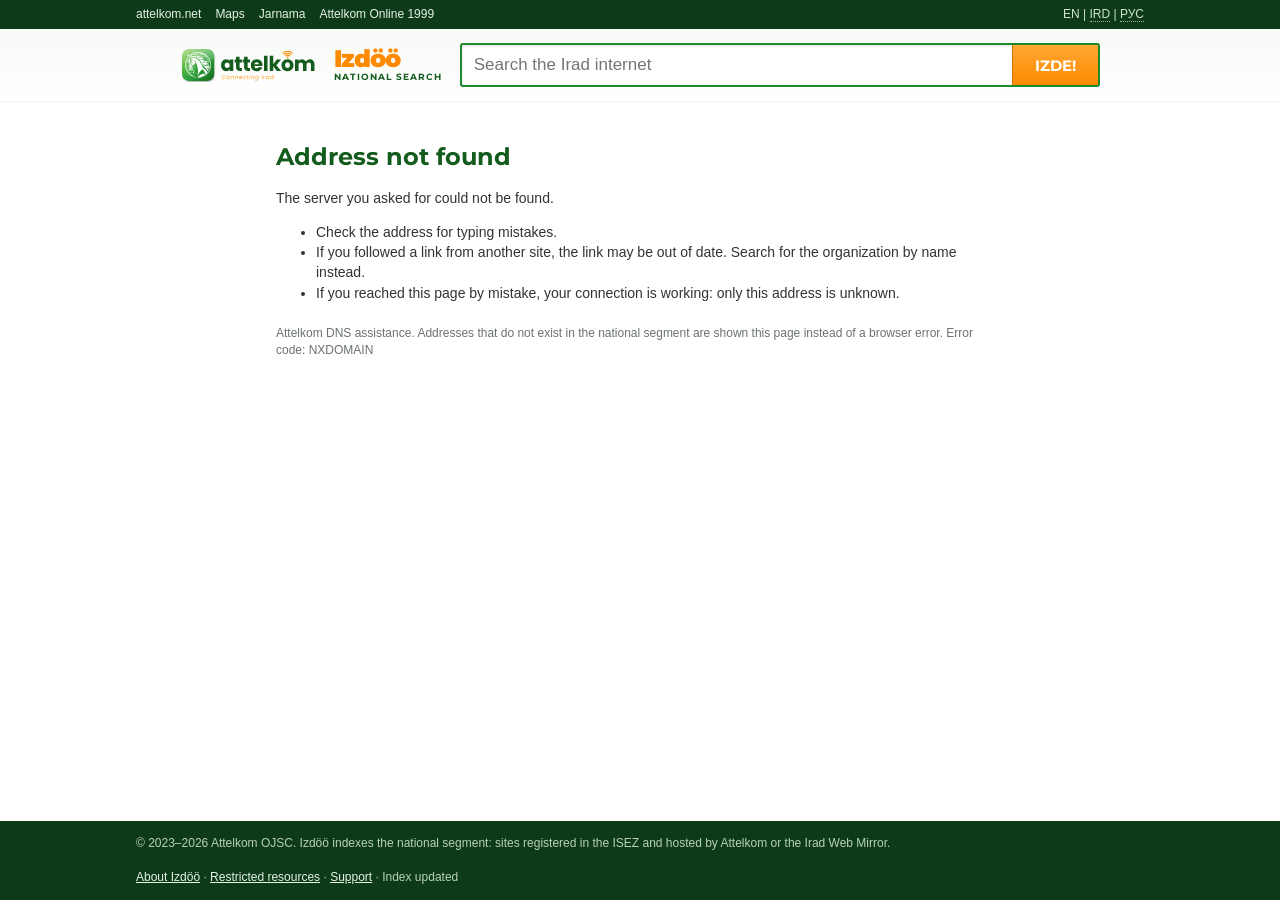
<file: nohost.html>
<!DOCTYPE html>
<html lang="en">
<head>
<meta charset="utf-8">
<meta name="viewport" content="width=device-width, initial-scale=1">
<title>Address not found | Izdöö</title>
<meta name="description" content="The address could not be found in the national segment.">
<meta name="robots" content="noindex">
<meta property="og:type" content="website">
<meta property="og:site_name" content="Izdöö | Attelkom Search">
<meta property="og:title" content="Address not found | Izdöö">
<meta property="og:description" content="Search the Irad internet: news, government services, companies and people in one place.">
<meta property="og:url" content="https://search.attelkom.net/nohost.html">
<meta property="og:image" content="https://search.attelkom.net/img/og-image.png">
<meta name="twitter:card" content="summary_large_image">
<link rel="icon" href="/img/favicon.svg" type="image/svg+xml">
<link rel="icon" href="favicon.ico" sizes="32x32">
<link rel="apple-touch-icon" href="/img/apple-touch-icon.png">
<link rel="stylesheet" href="https://fonts.googleapis.com/css2?family=Montserrat:wght@400;700;900&display=swap">
<link rel="stylesheet" href="/assets/s.css?v=6">
<script>window.goatcounter=new Object();goatcounter.path=p=>location.host+p;</script>
<script data-goatcounter="https://irad.goatcounter.com/count" async src="//gc.zgo.at/count.js"></script>
<script async src="https://www.googletagmanager.com/gtag/js?id=G-QTS2XFLJD7"></script>
<script>window.dataLayer=window.dataLayer||[];function gtag(){dataLayer.push(arguments);}gtag('js',new Date());gtag('config','G-QTS2XFLJD7');</script>
</head>
<body>
<div class="topbar"><div class="wrap">
  <span><a href="https://attelkom.net/">attelkom.net</a><a href="https://maps.attelkom.net/">Maps</a><a href="https://ads.attelkom.net/">Jarnama</a><a href="https://wwv.attelkom.net/">Attelkom Online 1999</a></span>
  <span class="langs">EN | <span title="Iradi interface: coming soon">IRD</span> | <span title="Русский интерфейс: скоро">РУС</span></span>
</div></div>

<main>
<div class="hero" style="padding:14px 16px;text-align:left;display:flex;align-items:center;gap:18px;flex-wrap:wrap;justify-content:center">
  <a class="brand" href="/" style="margin:0"><img src="/img/logo-2019.svg" alt="attelkom" style="height:36px"><span class="izd" style="font-size:24px">Izdöö<small style="font-size:9px;letter-spacing:1px">national search</small></span></a>
  <form class="sf" action="/" method="get" role="search" style="flex:1;max-width:640px;margin:0"><div class="box"><input id="nh-q" name="q" type="search" placeholder="Search the Irad internet" aria-label="Search"><button type="submit">Izde!</button></div></form>
</div>
<div class="wrap page">
<h1>Address not found</h1>
<p id="nh-what">The server you asked for could not be found.</p>
<p id="nh-why"></p>
<p id="nh-new"></p>
<ul>
<li>Check the address for typing mistakes.</li>
<li>If you followed a link from another site, the link may be out of date. Search for the organization by name instead.</li>
<li>If you reached this page by mistake, your connection is working: only this address is unknown.</li>
</ul>
<p class="dim" style="font-size:12px;margin-top:22px">Attelkom DNS assistance. Addresses that do not exist in the national segment are shown this page instead of a browser error. Error code: NXDOMAIN <span id="nh-ref"></span></p>
</div>
</main>

<footer class="main"><div class="wrap">
  <span>&copy; 2023&ndash;2026 Attelkom OJSC. Izdöö indexes the national segment: sites registered in the ISEZ and hosted by Attelkom or the Irad Web Mirror.</span>
  <span><a href="/about.html">About Izdöö</a> &middot; <a href="https://attelkom.net/blocked.html">Restricted resources</a> &middot; <a href="https://attelkom.net/support.html">Support</a> &middot; Index updated <span id="built">&nbsp;</span></span>
</div></footer>
<script>
(function () {
  var h = (new URLSearchParams(location.search).get("h") || "").toLowerCase().replace(/^https?:\/\//, "").replace(/[\/?#].*$/, "").replace(/[^a-z0-9.-]/g, "").slice(0, 80);
  if (!h) return;
  var MOVED = {
    "attelkom.ir.ad": "attelkom.net", "talasherald.ir.ad": "talasherald.com", "vnurzhan.ir.ad": "vnurzhan.com",
    "tsu.ir.ad": "talasuniversity.org", "iradone.ir.ad": "iradone.com", "saintjanyl.ir.ad": "saintjanyl.org",
    "kopuro.ir.ad": "kopuro.org", "talasbank.ir.ad": "talasbank.net", "arhiv.ir.ad": "archives.iradgov.org"
  };
  var base = h.replace(/^(www|forum|mail|portal|old|pages|katalog|hostel|cs|vet)\./, "");
  document.getElementById("nh-what").innerHTML = "The server <b>" + h + "</b> could not be found.";
  if (/\.ir\.ad$/.test(h)) {
    document.getElementById("nh-why").textContent = "Addresses ending in .ir.ad have not worked since 2019, when the zone was closed. Many sites moved to new addresses; some closed.";
  }
  if (MOVED[base]) {
    document.getElementById("nh-new").innerHTML = "Did you mean <a href=\"https://" + MOVED[base] + "/\">" + MOVED[base] + "</a>?";
  }
  var words = base.replace(/\.(ir\.ad|id\.gov|com|net|org)$/, "").split(/[.-]/).filter(function (w) { return w.length > 1; });
  if (/^forum\./.test(h)) words.push("forum");
  document.getElementById("nh-q").value = words.join(" ");
  var n = 0; for (var i = 0; i < h.length; i++) n = (n * 31 + h.charCodeAt(i)) % 65521;
  document.getElementById("nh-ref").textContent = "(ref. " + n.toString(16).toUpperCase() + ")";
})();
</script>
</body>
</html>
</file>
<file: assets/s.css>
:root {
  --green: #1f8a2b; --dark: #0d3b1a; --wordmark: #145c1d; --orange: #ff8a00; --text: #333; --dim: #6b736b;
  --grey: #f0f2f0; --line: #d6dbd6; --link: #1a4fa0; --visited: #6a3d9a; --url: #1f7a2a; --bg: #fff;
}
* { box-sizing: border-box; }
[hidden] { display: none !important; }
html { -webkit-text-size-adjust: 100%; }
body { margin: 0; font: 14px/1.45 Arial, Helvetica, sans-serif; color: var(--text); background: var(--bg); min-height: 100vh; display: flex; flex-direction: column; }
main { flex: 1; }
a { color: var(--link); }
.wrap { max-width: 1040px; margin: 0 auto; padding: 0 16px; }
.dim { color: var(--dim); }

.topbar { background: var(--dark); color: #cfe3cf; font-size: 12px; }
.topbar .wrap { display: flex; justify-content: space-between; gap: 12px; padding-top: 6px; padding-bottom: 6px; flex-wrap: wrap; }
.topbar a { color: #e6f2e6; text-decoration: none; margin-right: 14px; }
.topbar a:hover { text-decoration: underline; }
.langs span[title] { cursor: help; border-bottom: 1px dotted #8fb38f; }

.hero { text-align: center; padding: 56px 16px 20px; background: linear-gradient(#f7faf6, #fff); border-bottom: 1px solid var(--grey); }
.brand { display: inline-flex; align-items: center; gap: 14px; text-decoration: none; margin-bottom: 18px; }
.brand img { height: 64px; }
.izd { font: 900 40px/1 'Montserrat', Arial, sans-serif; color: var(--orange); letter-spacing: -1px; text-align: left; }
.izd small { display: block; font: 700 11px/1.4 'Montserrat', Arial, sans-serif; color: var(--wordmark); letter-spacing: 2px; text-transform: uppercase; }
.sf { max-width: 620px; margin: 0 auto; }
.box { display: flex; border: 2px solid var(--green); border-radius: 3px; background: #fff; box-shadow: inset 0 1px 3px rgba(0,0,0,.12); }
.box input { flex: 1; min-width: 0; border: 0; padding: 10px 12px; font-size: 17px; outline: none; background: transparent; }
.box button { border: 0; background: linear-gradient(#ffa733, var(--orange)); color: #fff; font: 700 15px 'Montserrat', Arial, sans-serif; padding: 0 22px; cursor: pointer; text-transform: uppercase; border-left: 1px solid #d97400; }
.box button:hover { background: #f07c00; }
.tabs { display: flex; gap: 2px; font-size: 13px; margin-bottom: -2px; }
.tabs a, .tabs span { padding: 4px 14px; border: 1px solid transparent; border-bottom: 0; border-radius: 3px 3px 0 0; text-decoration: none; }
.tabs .on { background: var(--green); color: #fff; font-weight: bold; }
.tabs a:hover { background: var(--grey); }
.scope { margin-top: 10px; font-size: 13px; display: flex; gap: 22px; justify-content: center; flex-wrap: wrap; }
.scope label { cursor: pointer; }
.popular { margin-top: 18px; font-size: 12px; color: var(--dim); }
.popular a { margin: 0 6px; white-space: nowrap; }

body.searching .hero { padding: 14px 16px; text-align: left; background: #f7faf6; }
body.searching .hero > * { max-width: 1040px; }
body.searching .hero { display: flex; align-items: center; gap: 18px; flex-wrap: wrap; justify-content: center; }
body.searching .brand { margin: 0; }
body.searching .brand img { height: 36px; }
body.searching .izd { font-size: 24px; }
body.searching .izd small { font-size: 9px; letter-spacing: 1px; }
body.searching .sf { flex: 1; max-width: 640px; margin: 0; }
body.searching .tabs { display: flex; gap: 2px; font-size: 13px; margin-bottom: -2px; }
.tabs a, .tabs span { padding: 4px 14px; border: 1px solid transparent; border-bottom: 0; border-radius: 3px 3px 0 0; text-decoration: none; }
.tabs .on { background: var(--green); color: #fff; font-weight: bold; }
.tabs a:hover { background: var(--grey); }
.scope { justify-content: flex-start; margin-top: 6px; }
body.searching .popular { display: none; }

.results-wrap, .home-wrap { display: grid; grid-template-columns: minmax(0, 1fr) 300px; gap: 32px; padding-top: 18px; padding-bottom: 40px; }
.home-wrap { grid-template-columns: 264px minmax(0, 1fr) 300px; grid-template-areas: "news news ad1" "ad2 dir dir"; column-gap: 28px; row-gap: 14px; }
.home-wrap .hnews { grid-area: news; min-width: 0; }
.home-wrap .side-a { grid-area: ad1; }
.home-wrap .side-b { grid-area: ad2; }
.home-wrap .dir { grid-area: dir; min-width: 0; }
.hnews h2 { font: 700 18px 'Montserrat', Arial, sans-serif; color: var(--wordmark); margin: 0 0 10px; text-transform: uppercase; display: flex; justify-content: space-between; align-items: baseline; gap: 12px; }
.hnews h2 a { font: 12px Arial, Helvetica, sans-serif; text-transform: none; }
.hnews-list { list-style: none; margin: 0; padding: 0; columns: 2 260px; column-gap: 28px; font-size: 13px; line-height: 1.35; }
.hnews-list li { break-inside: avoid; padding: 0 0 8px 12px; position: relative; }
.hnews-list li::before { content: ""; position: absolute; left: 0; top: .5em; width: 5px; height: 5px; background: var(--orange); }
.hnews-list li.dim::before { display: none; }
.hnews-list .src { display: block; font-size: 11px; color: var(--dim); }
.stats { color: var(--dim); font-size: 12px; margin-bottom: 12px; border-bottom: 1px solid var(--grey); padding-bottom: 6px; }
.results { list-style: none; margin: 0; padding: 0; }
.results li { margin: 0 0 20px; }
.results .t { font-size: 17px; line-height: 1.3; }
.results .t a:visited { color: var(--visited); }
.results .u { color: var(--url); font-size: 13px; word-break: break-all; }
.results .u .site { color: var(--dim); }
.results .d { margin-top: 2px; color: #444; }
.results .d .date { color: var(--dim); }
.results .tag { display: inline-block; font-size: 10px; text-transform: uppercase; letter-spacing: .5px; background: var(--grey); color: var(--wordmark); border-radius: 2px; padding: 0 4px; margin-left: 4px; vertical-align: 2px; }
.results b, .results strong { color: #222; }
.notice { border: 1px solid #f0c27a; background: #fff8eb; padding: 9px 12px; margin: 0 0 16px; font-size: 13px; border-radius: 2px; }
.notice.removed { border-color: #e2b4b4; background: #fdf2f2; }
.notice a { white-space: nowrap; }
.pager { margin: 8px 0 0; display: flex; gap: 4px; flex-wrap: wrap; align-items: center; }
.pager a, .pager span { display: inline-block; min-width: 30px; text-align: center; padding: 4px 8px; border: 1px solid var(--line); text-decoration: none; }
.pager span.on { background: var(--green); color: #fff; border-color: var(--green); }
.pager .o { color: var(--orange); font: 900 18px 'Montserrat', Arial, sans-serif; border: 0; padding: 0 2px; min-width: 0; }
.none { padding: 10px 0 30px; }
.none h3 { margin: 0 0 6px; font: 700 16px 'Montserrat', Arial, sans-serif; }
.none ul { margin: 6px 0 0; padding-left: 18px; }
.world { min-height: 200px; }
.world .gsc-control-cse { padding: 0 !important; border: 0 !important; }

body.news .hero { justify-content: center; }
.sources { font-size: 12px; margin: -4px 0 14px; color: var(--dim); }
.sources a, .sources span { margin-right: 10px; white-space: nowrap; }
.sources .on { font-weight: bold; color: var(--text); }
.newslist h2 { font: 700 13px 'Montserrat', Arial, sans-serif; color: var(--orange); text-transform: uppercase; letter-spacing: .5px; margin: 18px 0 10px; border-bottom: 1px solid var(--grey); padding-bottom: 4px; }
.newslist h2:first-child { margin-top: 0; }
.newslist .results li { margin-bottom: 16px; }
.newslist .u { color: var(--dim); word-break: normal; }
.newslist .u .src { color: var(--url); font-weight: bold; }

.side .panel { border: 1px solid var(--line); margin-bottom: 18px; background: #fff; }
.side h3 { margin: 0; padding: 6px 10px; background: var(--green); color: #fff; font: 700 12px 'Montserrat', Arial, sans-serif; text-transform: uppercase; letter-spacing: .5px; }
.side .pb { padding: 8px 10px; font-size: 13px; }
.side table { width: 100%; border-collapse: collapse; }
.side td { padding: 3px 0; border-bottom: 1px dotted var(--line); }
.side td.n { text-align: right; font-weight: bold; white-space: nowrap; }
.side .small { font-size: 11px; color: var(--dim); margin-top: 6px; }
.lbl { display: block; font-size: 10px; color: var(--dim); text-transform: uppercase; letter-spacing: .5px; margin-bottom: 3px; }
.lb { text-align: center; padding-top: 16px; }
.lb .jarnama, .side .jarnama { overflow: hidden; max-width: 100%; }
body.searching .lb { display: none; }
.results li.sponsor { background: #fbfaf2; border: 1px solid #ece6c8; padding: 6px 8px; overflow: hidden; }
.results li.sponsor .jarnama { max-width: 100%; overflow: hidden; }
.side .ad { display: block; text-align: center; }
.side .ad img { max-width: 100%; height: auto; display: block; margin: 0 auto; }

.dir h2 { font: 700 18px 'Montserrat', Arial, sans-serif; color: var(--wordmark); margin: 0 0 12px; text-transform: uppercase; }
.dir-grid { columns: 3 200px; column-gap: 28px; font-size: 12px; line-height: 1.35; }
.dir-grid ul { list-style: none; margin: 0; padding: 0; }
.dir-grid li { padding: 1px 0; break-inside: avoid; }
.dir-grid li.h { font: 700 11px 'Montserrat', Arial, sans-serif; color: var(--orange); text-transform: uppercase; letter-spacing: .5px; padding-top: 8px; break-after: avoid; }
.dir-grid li.h:first-child { padding-top: 0; }
.dir-grid .lock { color: #a33; font-size: 10px; }
.dir-grid .lock a { color: #a33; }

.gate { position: fixed; inset: 0; background: rgba(13,59,26,.55); display: flex; align-items: center; justify-content: center; z-index: 50; padding: 16px; }
.gate[hidden] { display: none; }
.gate-box { background: #fff; max-width: 440px; padding: 22px 24px; border-top: 5px solid var(--orange); box-shadow: 0 8px 30px rgba(0,0,0,.3); font-size: 13px; }
.gate-box p { margin: 8px 0; }
.bar { height: 6px; background: var(--grey); margin-top: 12px; overflow: hidden; }
.bar i { display: block; height: 100%; width: 0; background: var(--green); animation: gate 6.8s linear forwards; }
@keyframes gate { to { width: 100%; } }
@media (prefers-reduced-motion: reduce) { .bar i { animation: none; width: 100%; } }

footer.main { background: var(--dark); color: #b9cfb9; font-size: 12px; padding: 14px 0; }
footer.main .wrap { display: flex; justify-content: space-between; gap: 16px; flex-wrap: wrap; }
footer.main a { color: #e6f2e6; }

.page { padding-top: 24px; padding-bottom: 40px; max-width: 760px; }
.page h1 { font: 700 24px 'Montserrat', Arial, sans-serif; color: var(--wordmark); }
.page h2 { font: 700 16px 'Montserrat', Arial, sans-serif; color: var(--orange); text-transform: uppercase; margin-top: 26px; }

@media (max-width: 760px) {
  .results-wrap, .home-wrap { grid-template-columns: minmax(0, 1fr); }
  .home-wrap { grid-template-areas: "news" "ad1" "dir" "ad2"; }
  .hero { padding-top: 30px; }
  .brand img { height: 44px; }
  .izd { font-size: 30px; }
  .box button { padding: 0 14px; }
  .lb { display: none; }
}
</file>
